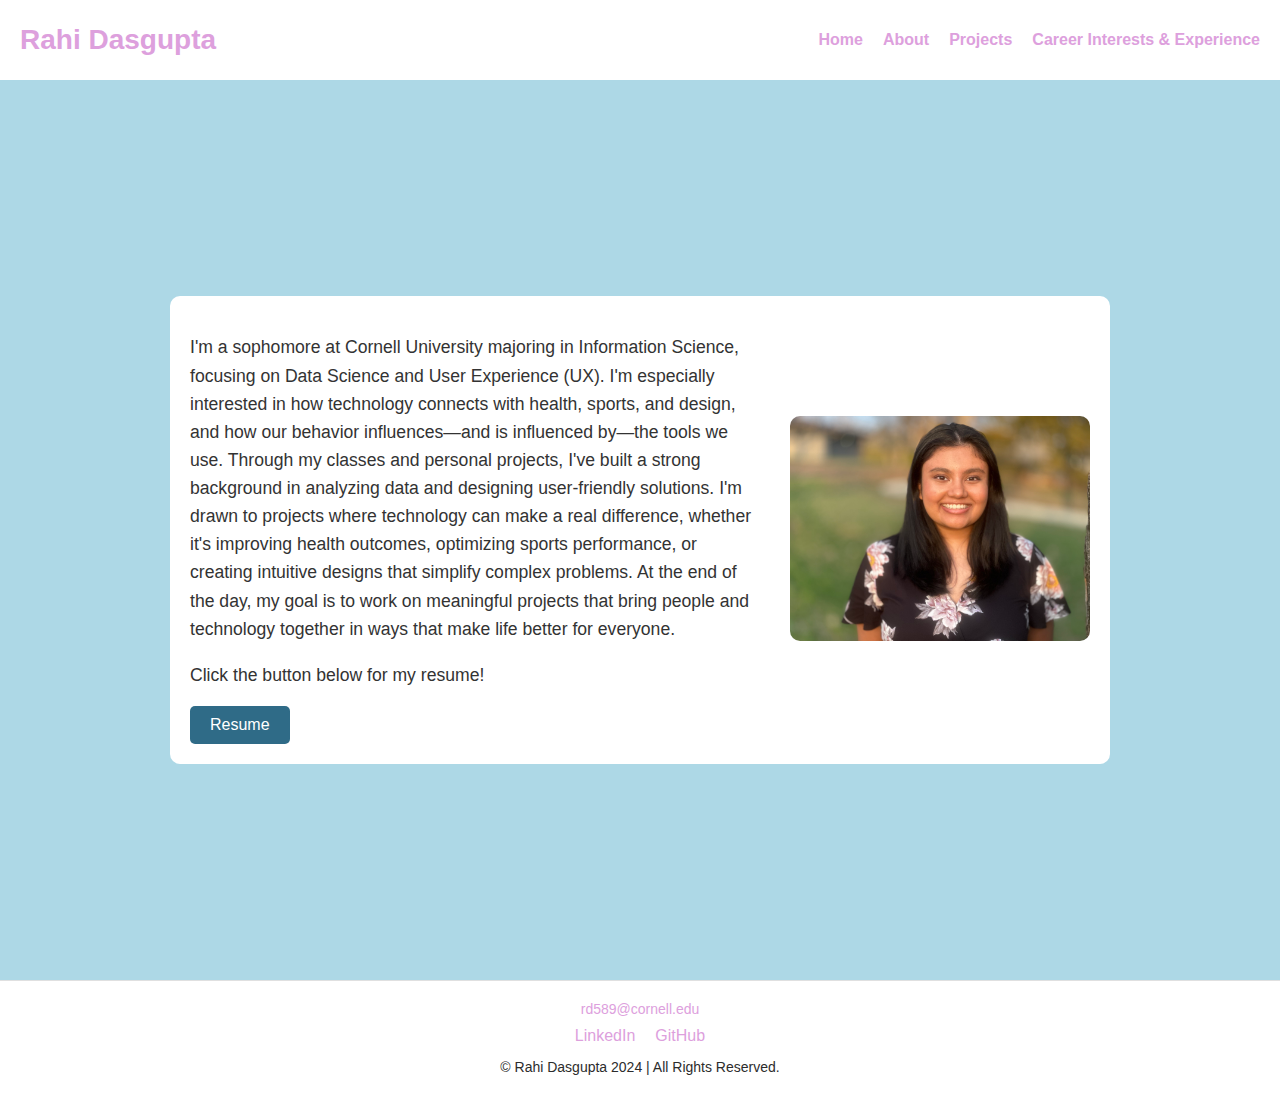
<file: about.html>
<!DOCTYPE html>
<html lang="en">

<head>
  <meta charset="UTF-8">
  <meta name="viewport" content="width=device-width, initial-scale=1">

  <title>About</title>
  <link rel="stylesheet" href="styles.css">
</head>

<body>
    <header class="header">
      <h2 class="name">Rahi Dasgupta</h2>
  
      <nav class="bar">
        <ul class="links">
          <li><a href="index.html">Home</a></li>
          <li><a href="about.html">About</a></li>
          <li><a href="projects.html">Projects</a></li>
          <li><a href="interests.html">Career Interests & Experience</a></li>
        </ul>
      </nav>
    </header>


<body>


  <div class="center-wrapper">
    <div class="container">
        <div class="text">
            <p>
              I'm a sophomore at Cornell University majoring in Information Science, focusing on Data Science and User Experience (UX). I'm especially interested in how technology connects with health, sports, and design, and how our behavior influences—and is influenced by—the tools we use.

              Through my classes and personal projects, I've built a strong background in analyzing data and designing user-friendly solutions. I'm drawn to projects where technology can make a real difference, whether it's improving health outcomes, optimizing sports performance, or creating intuitive designs that simplify complex problems.
              
              At the end of the day, my goal is to work on meaningful projects that bring people and technology together in ways that make life better for everyone. 
            </p>

            <p>Click the button below for my resume!</p>

            <button id = "resume">Resume</button>
        </div>

        <div class="image-container">
            <img src="photos/headshot.jpg" alt="Rahi's Headshot">
        </div>
    </div>
</div>


</body>

  <footer class="footer">

    <div class="email">
      <a href="mailto:rd589@cornell.edu">rd589@cornell.edu</a>
    </div>
 
    
    <nav class="socialmedia">
      <a href="https://www.linkedin.com/in/rahi-dasgupta/" target="_blank">LinkedIn</a>
      <a href="https://github.com/rahidas04" target="_blank">GitHub</a>

    </nav>
  </div>

  

  <div class="footerb">
    <p>&copy; Rahi Dasgupta 2024 | All Rights Reserved.</p>
  </div>
</footer>


<script src="scripts/resumebutton.js"></script>
  </html>
</file>
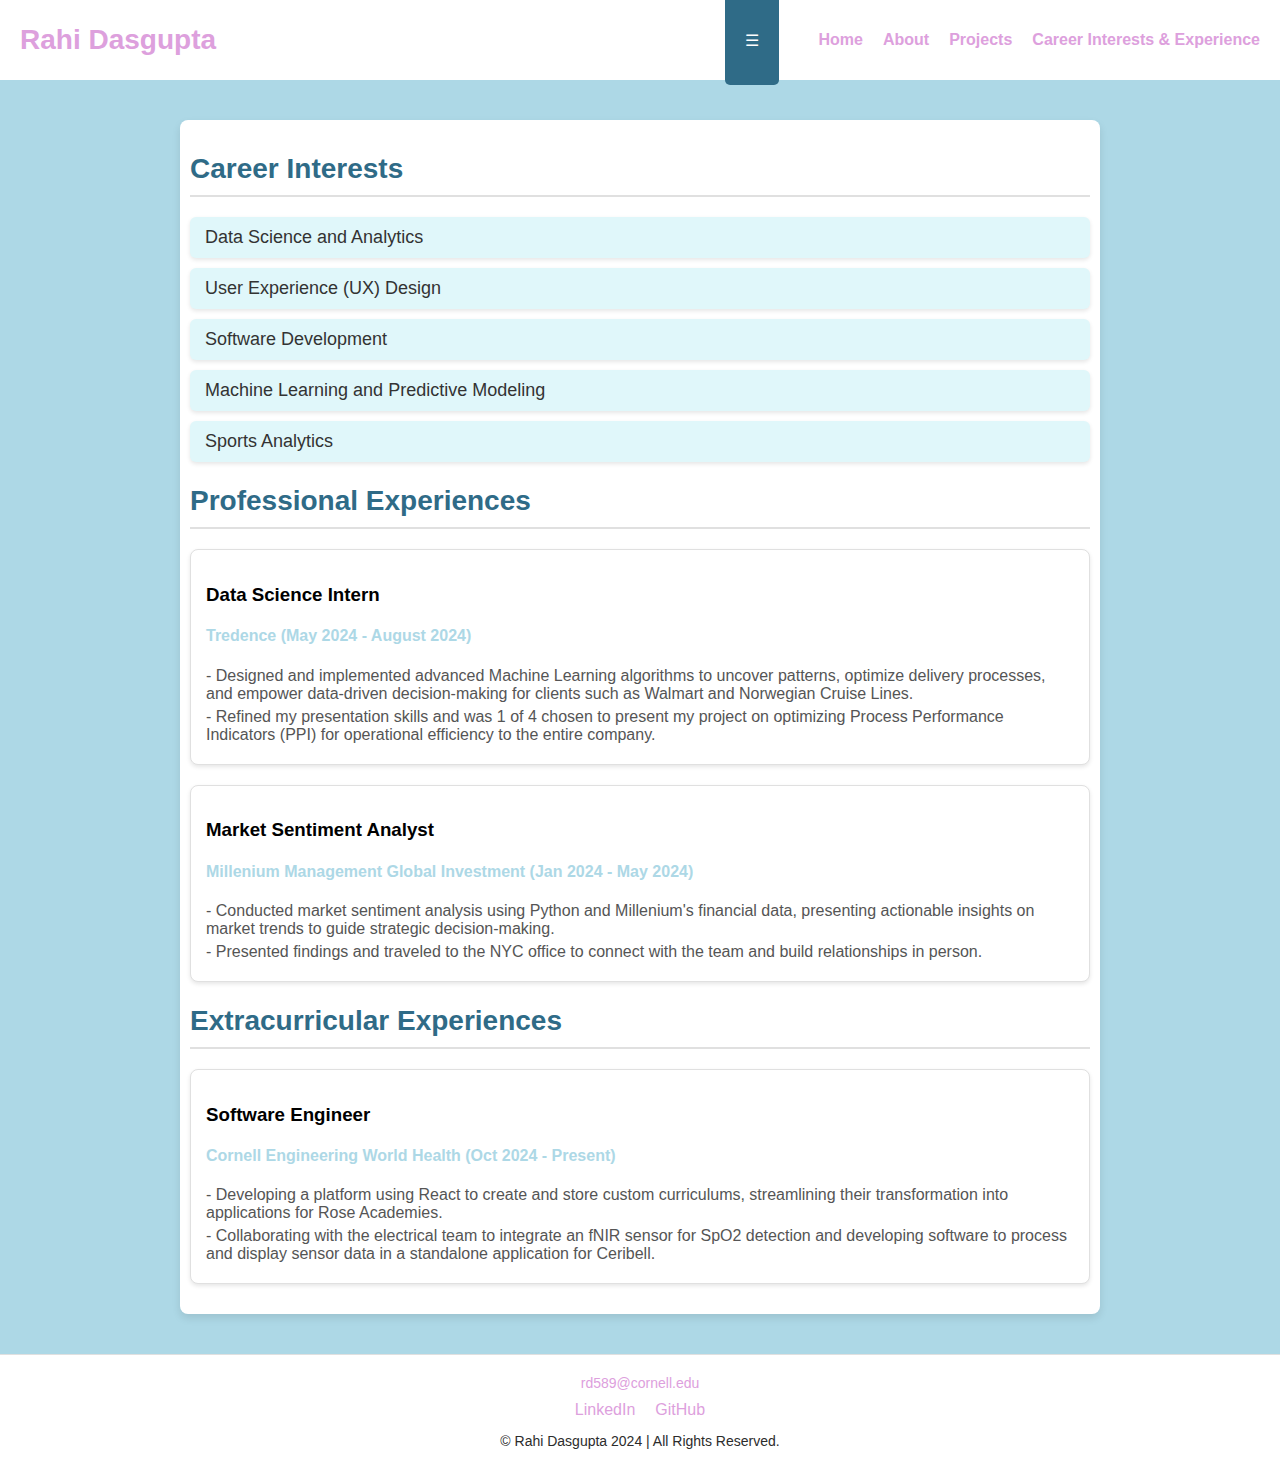
<file: interests.html>
<!DOCTYPE html>
<html lang="en">

<head>
  <meta charset="UTF-8">
  <meta name="viewport" content="width=device-width, initial-scale=1">

  <title>Interests</title>
  <link rel="stylesheet" href="styles.css">
</head>

<body>
    <header class="header">
      <h2 class="name">Rahi Dasgupta</h2>
  
      <nav class="bar">
        <button id = "hamburgerButton" class = "hamburger">☰</button>
        <ul class="links"> 
          <li><a href="index.html">Home</a></li>
          <li><a href="about.html">About</a></li>
          <li><a href="projects.html">Projects</a></li>
          <li><a href="interests.html">Career Interests & Experience</a></li>
        </ul>
      </nav>
    </header>

    <main class="career-container">

      <section class="career-interests">
        <h2>Career Interests</h2>
        <ul>
          <li>Data Science and Analytics</li>
          <li>User Experience (UX) Design</li>
          <li>Software Development</li>
          <li>Machine Learning and Predictive Modeling</li>
          <li>Sports Analytics</li>
        </ul>
      </section>
  
      
      <section class="experiences">
        <h2>Professional Experiences</h2>
  
        <div class="experience">
          <h3>Data Science Intern</h3>
          <h4> <a href="https://www.tredence.com">Tredence (May 2024 - August 2024)</a></h4>
          <p>- Designed and implemented advanced Machine Learning algorithms to uncover patterns, optimize delivery processes,
            and empower data-driven decision-making for clients such as Walmart and Norwegian Cruise Lines.
          <p>- Refined my presentation skills and was 1 of 4 chosen to present my project on optimizing Process Performance
              Indicators (PPI) for operational efficiency to the entire company.</p>
        </div>
  
      
        <div class="experience">
          <h3>Market Sentiment Analyst</h3>
          <h4> <a href="https://www.mlp.com/">Millenium Management Global Investment (Jan 2024 - May 2024)</a></h4>
          <p> - Conducted market sentiment analysis using Python and Millenium's financial data, presenting actionable insights on
            market trends to guide strategic decision-making.</p>
            <p>- Presented findings and traveled to the NYC office to connect with the team and build relationships in person.</p>
        </div>

        <section class="experiences">
          <h2>Extracurricular Experiences</h2>
          <div class="experience">
            <h3>Software Engineer </h3>
            <h4> <a href="https://www.cornellewh.org/">Cornell Engineering World Health (Oct 2024 - Present)</a></h4>
            <p>- Developing a platform using React to create and store custom curriculums, streamlining their transformation into
              applications for Rose Academies.
            <p>- Collaborating with the electrical team to integrate an fNIR sensor for SpO2 detection and developing software to
              process and display sensor data in a standalone application for Ceribell.</p>
          </div>

      </section> 
    </main>
  </body>
  <footer class="footer">

    <div class="email">
      <a href="mailto:rd589@cornell.edu">rd589@cornell.edu</a>
    </div>
 
    
    <nav class="socialmedia">
      <a href="https://www.linkedin.com/in/rahi-dasgupta/" target="_blank">LinkedIn</a>
      <a href="https://github.com/rahidas04" target="_blank">GitHub</a>

    </nav>
  </div>

  

  <div class="footerb">
    <p>&copy; Rahi Dasgupta 2024 | All Rights Reserved.</p>
  </div>
  
  <script src="scripts/hamburgerbutton.js"></script>
  </html>
</file>
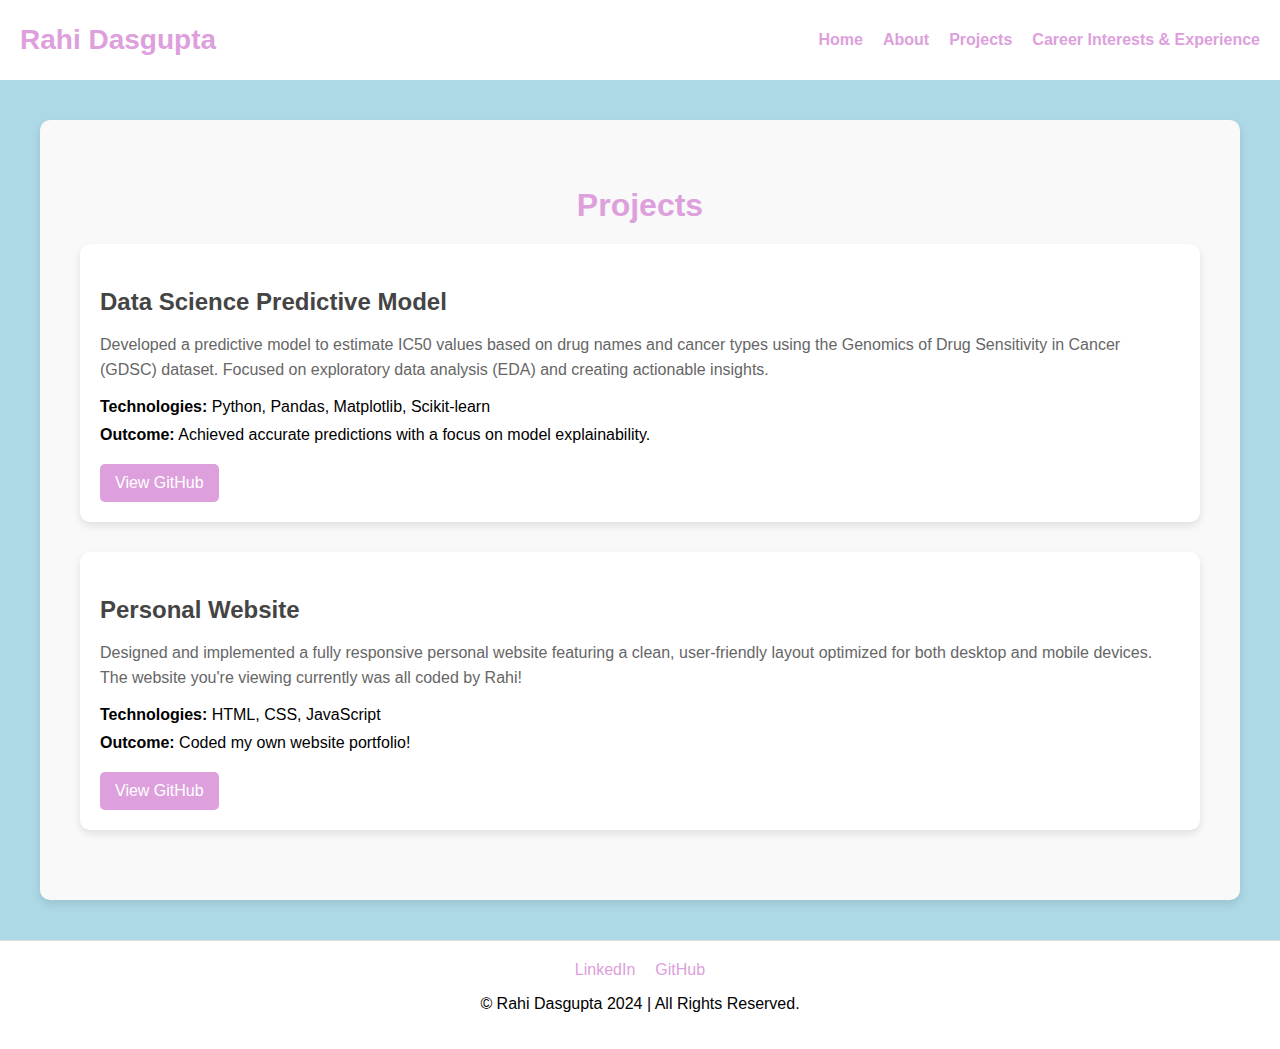
<file: projects.html>
<!DOCTYPE html>
<html lang="en">

<head>
  <meta charset="UTF-8">
  <meta name="viewport" content="width=device-width, initial-scale=1">

  <title>Projects</title>
  <link rel="stylesheet" href="styles.css">
</head>

<body>
    <header class="header">
      <h2 class="name">Rahi Dasgupta</h2>
  
      <nav class="bar">
        <ul class="links">
          <li><a href="index.html">Home</a></li>
          <li><a href="about.html">About</a></li>
          <li><a href="projects.html">Projects</a></li>
          <li><a href="interests.html">Career Interests & Experience</a></li>
        </ul>
      </nav>
    </header>

    <section class="projects">
      <h2>Projects</h2>
  
      <div class="project">
          <h3>Data Science Predictive Model</h3>
          <p>
              Developed a predictive model to estimate IC50 values based on drug names and cancer types using the Genomics of Drug Sensitivity in Cancer (GDSC) dataset. Focused on exploratory data analysis (EDA) and creating actionable insights.
          </p>
          <ul>
              <li><strong>Technologies:</strong> Python, Pandas, Matplotlib, Scikit-learn</li>
              <li><strong>Outcome:</strong> Achieved accurate predictions with a focus on model explainability.</li>
          </ul>
          <a href="https://github.com/rahidas04/Exploratory-Data-Analysis-and-Machine-Learning-for-IC50-Prediction" class="project-link">View GitHub</a>
      </div>
  
      <div class="project">
          <h3>Personal Website</h3>
          <p>
            Designed and implemented a fully responsive personal website featuring a clean, user-friendly layout optimized for both desktop and mobile devices. 

            The website you're viewing currently was all coded by Rahi!
          </p>
          <ul>
              <li><strong>Technologies:</strong> HTML, CSS, JavaScript</li>
              <li><strong>Outcome:</strong> Coded my own website portfolio! </li>
              <a href="https://github.com/rahidas04/-rahidas04-.github.io" class="project-link">View GitHub</a>
          </ul>
      </div>
  
      </div>
  </section>

  </body>
  <footer class="footer">
    <nav class="socialmedia">
      <a href="https://www.linkedin.com/in/rahi-dasgupta/" target="_blank">LinkedIn</a>
      <a href="https://github.com/rahidas04" target="_blank">GitHub</a>

    </nav>
  </div>

  <div class="footer-bottom">
    <p>&copy; Rahi Dasgupta 2024 | All Rights Reserved.</p>
  </div>
</footer>
  </html>
</file>
<file: styles.css>
body {
  margin: 0;
  font-family: Arial, sans-serif;
  background-color: lightblue;
}

.header {
  display: flex; 
  position: sticky;
  top: 0; 
  justify-content: space-between; 
  align-items: center; 
  width: 100%; 
  background-color: #fff; 
  color: #DDA0DD; 
  height: 80px; 
  z-index: 1000;  
}

.name {
  font-size: 28px; 
  font-weight: bold;
  margin-left: 20px; 
}

.bar {
  display: flex; 
}

.links {
  display: flex; 
  list-style-type: none; 
  padding: 20px;
}

.links li {
  margin-left: 20px; 
  font-weight: bold;
  color: #DDA0DD; 
}


.links a {
  text-decoration: none;
}

.links a:link,
.links a:visited,
.links a:focus {
  color: #DDA0DD 
}

.links a:focus {
  outline: none; 
}

.links a:hover {
  color: rgb(173, 216, 230); 
}

.intro {
  height: 100vh; 
  display: flex; 
  justify-content: center; 
  align-items: center; 
  flex-direction: column; 
  text-align: center; 
  background-color: #ADD8E6; 
  color: white; 
  padding: 20px;
  font-size: 36px;
}


.footer {
  background-color: #ffffff; 
  text-align: center;
  padding: 20px 0;
  border-top: 1px solid #e0e0e0; 
  width: 100%;
}


.socialmedia {
  display: flex;
  justify-content: center; 
  gap: 20px; 
}

.socialmedia a {
  color: #DDA0DD; 
  text-decoration: none; 
  font-size: 16px;
  transition: color 0.3s;
}

.socialmedia a:hover {
  color: lightblue; 
}

.email {
  font-size: 14px;
  margin-bottom: 10px;
}

.email a {
  color: #DDA0DD; 
  text-decoration: none;
  transition: color 0.3s ease;
}

.email a:hover {
  color: lightblue; 
}


.footerb p {
  font-size: 14px;
  color: #2C2C2C; 
}

.cite {
  margin-bottom: 10px; 
  text-align: center; 
}

.cite a {
  color: #DDA0DD;
  text-decoration: none; 
  font-size: 16px; 
}

.cite a:hover {
  color: lightblue; 
}

.center-wrapper {
  display: flex;
  justify-content: center; 
  align-items: center; 
  min-height: 100vh; 
}


.container {
  display: flex;
  align-items: center; 
  justify-content: center; 
  gap: 30px; 
  max-width: 900px; 
  padding: 20px;
  background-color: #ffffff; 
  border-radius: 10px;
}


.text {
  flex: 1; 
  font-size: 1.1rem;
  line-height: 1.6;
  color: #333;
}


.image-container {
  width: 300px; 
  height: auto;
}

.image-container img {
  width: 100%;
  height: auto; 
  border-radius: 10px;
}

.projects {
  padding: 40px;
  background-color: #f9f9f9; 
  border-radius: 10px;
  margin: 40px;
  box-shadow: 0 4px 8px rgba(0, 0, 0, 0.1);
}

.projects h2 {
  text-align: center;
  font-size: 2rem;
  color: #DDA0DD;
  margin-bottom: 20px;
} 

.project {
  margin-bottom: 30px;
  padding: 20px;
  background-color: #ffffff;
  border-radius: 10px;
  box-shadow: 0 4px 8px rgba(0, 0, 0, 0.1);
}

.project h3 {
  font-size: 1.5rem;
  color: #444;
  margin-bottom: 10px;
}

.project p {
  font-size: 1rem;
  line-height: 1.6;
  color: #666;
  margin-bottom: 15px;
}

.project ul {
  margin: 0;
  padding: 0;
  list-style: none;
}

.project ul li {
  font-size: 1rem;
  margin-bottom: 10px;
} 

 .project-link {
  display: inline-block;
  margin-top: 10px;
  background-color: #DDA0DD;
  color: #fff;
  padding: 10px 15px;
  border-radius: 5px;
  text-decoration: none;
  font-size: 1rem;
  transition: background-color 0.3s ease;
}

.project-link:hover {
  background-color: #bb8bcc;
} 

.career-container {
  max-width: 900px;
  margin: 40px auto;
  padding: 10px;
  background: #ffffff;
  border-radius: 8px;
  box-shadow: 0 4px 8px rgba(0, 0, 0, 0.1);
}


.career-container h2 {
  font-size: 28px;
  color: #2F6B87;
  border-bottom: 2px solid #E0E0E0;
  padding-bottom: 10px;
  margin-bottom: 20px;
}


.career-interests ul {
  list-style: none;
  padding: 0;
}

.career-interests ul li {
  background: #E0F7FA; 
  color: #333;
  margin-bottom: 10px;
  padding: 10px 15px;
  border-radius: 6px;
  font-size: 18px;
  box-shadow: 0 2px 4px rgba(0, 0, 0, 0.1);
}


.experiences .experience {
  margin-bottom: 20px;
  padding: 15px;
  background: #ffffff;
  border: 1px solid #E0E0E0;
  border-radius: 8px;
  box-shadow: 0 2px 4px rgba(0, 0, 0, 0.1);
  transition: transform 0.3s ease, box-shadow 0.3s ease;
}

.experiences .experience:hover {
  transform: translateY(-5px);
  box-shadow: 0 8px 15px rgba(0, 0, 0, 0.2);
}

/* .experiences h3 {
  font-size: 22px;
  color: #2F6B87;
  margin-bottom: 5px;
} */

.experiences p {
  margin: 5px 0;
  color: #555;
}

.experience h4 a {
  text-decoration: none;
  color: lightblue
}

.experience h4 a:hover {
  color: #bb8bcc;
}

button {
  background-color: #2F6B87; 
  color: white;
  border: none;
  padding: 10px 20px;
  font-size: 16px;
  border-radius: 5px;
  cursor: pointer;
}

button:hover {
  background-color:  #bb8bcc; 
}
</file>
